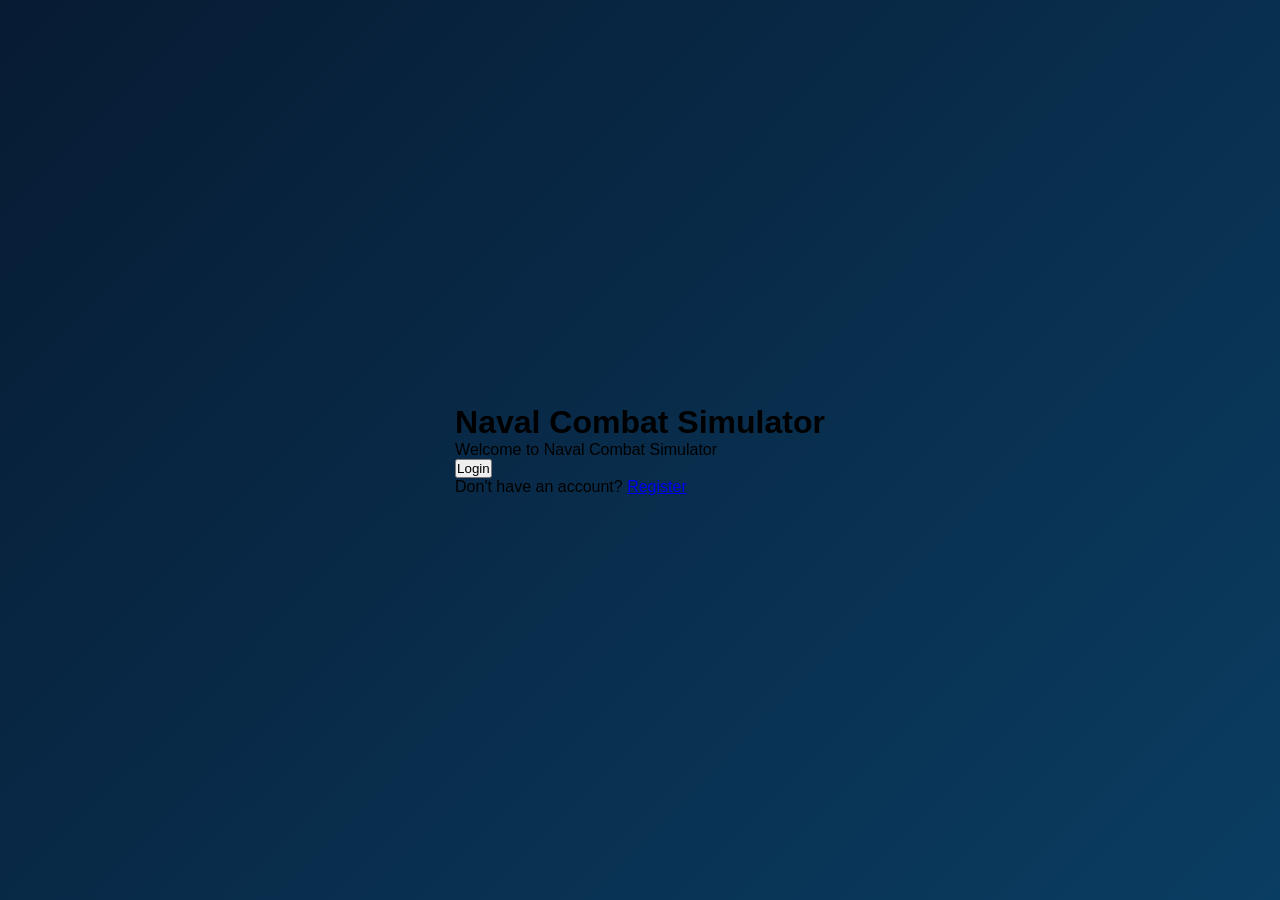
<file: frontend/index.html>
<!doctype html>
<html lang="en">
  <head>
    <meta charset="UTF-8" />
    <meta name="viewport" content="width=device-width, initial-scale=1.0" />

    <title>Naval Combat Simulator</title>

    <link rel="stylesheet" href="css/style.css" />
  </head>

  <body>
    <div class="auth-container">
      <div class="auth-card">
        <h1>Naval Combat Simulator</h1>

        <p class="auth-subtitle">Welcome to Naval Combat Simulator</p>

        <button onclick="window.location.href = 'pages/login.html'">
          Login
        </button>

        <p class="auth-link">
          Don't have an account?
          <a href="pages/register.html">Register</a>
        </p>
      </div>
    </div>
  </body>
</html>
</file>
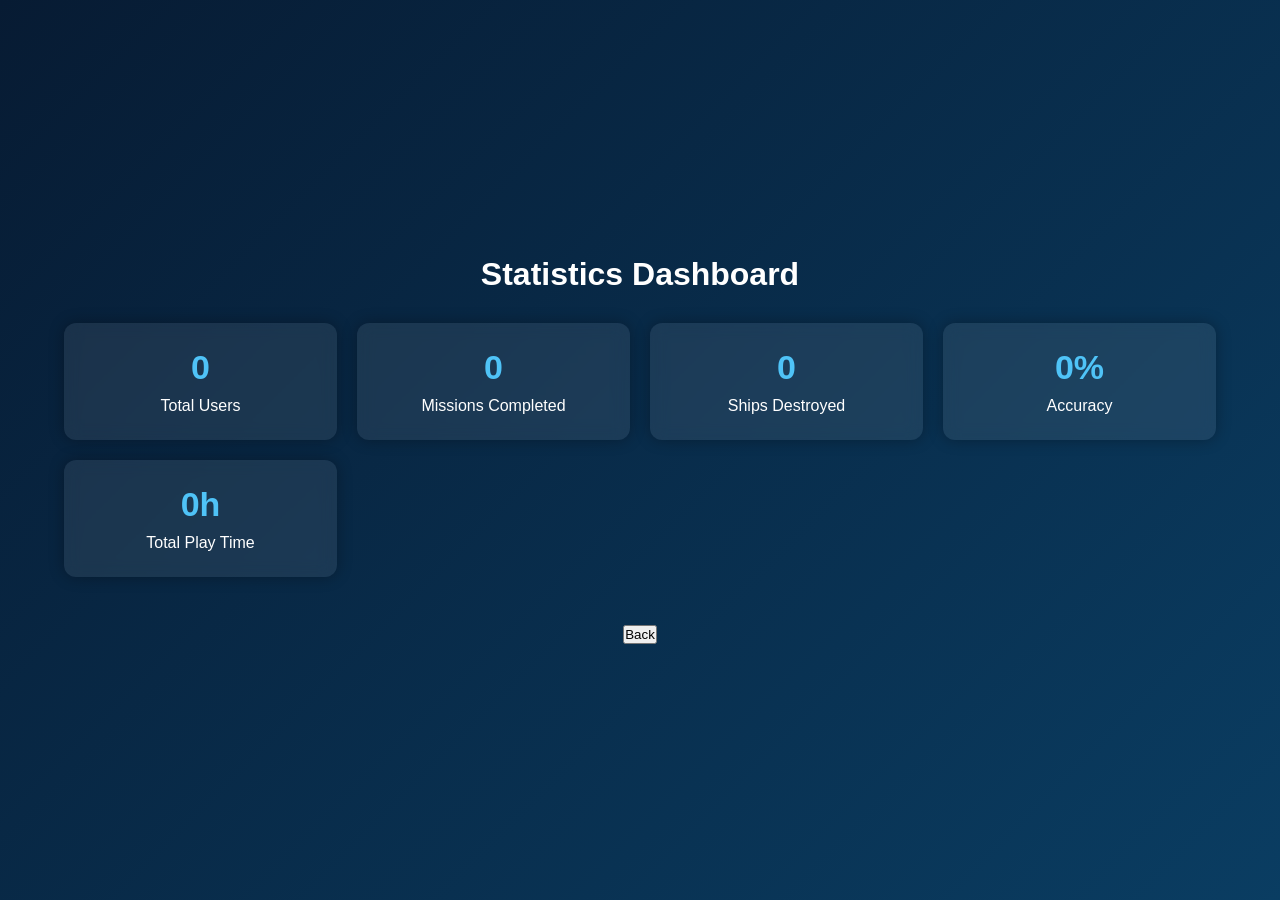
<file: frontend/pages/dashboard.html>
<!doctype html>
<html lang="en">
  <head>
    <meta charset="UTF-8" />

    <meta name="viewport" content="width=device-width, initial-scale=1.0" />

    <title>Dashboard</title>

    <link rel="stylesheet" href="../css/style.css" />
  </head>

  <body>
    <div class="dashboard-container">
      <h1>Statistics Dashboard</h1>

      <div class="dashboard-grid">
        <div class="card">
          <h2 id="users">0</h2>
          <p>Total Users</p>
        </div>

        <div class="card">
          <h2 id="missions">0</h2>
          <p>Missions Completed</p>
        </div>

        <div class="card">
          <h2 id="ships">0</h2>
          <p>Ships Destroyed</p>
        </div>

        <div class="card">
          <h2 id="accuracy">0%</h2>
          <p>Accuracy</p>
        </div>

        <div class="card">
          <h2 id="time">0h</h2>
          <p>Total Play Time</p>
        </div>
      </div>

      <br />

      <button onclick="location.href = 'menu.html'">Back</button>
    </div>

    <script src="../js/dashboard.js"></script>
  </body>
</html>
</file>
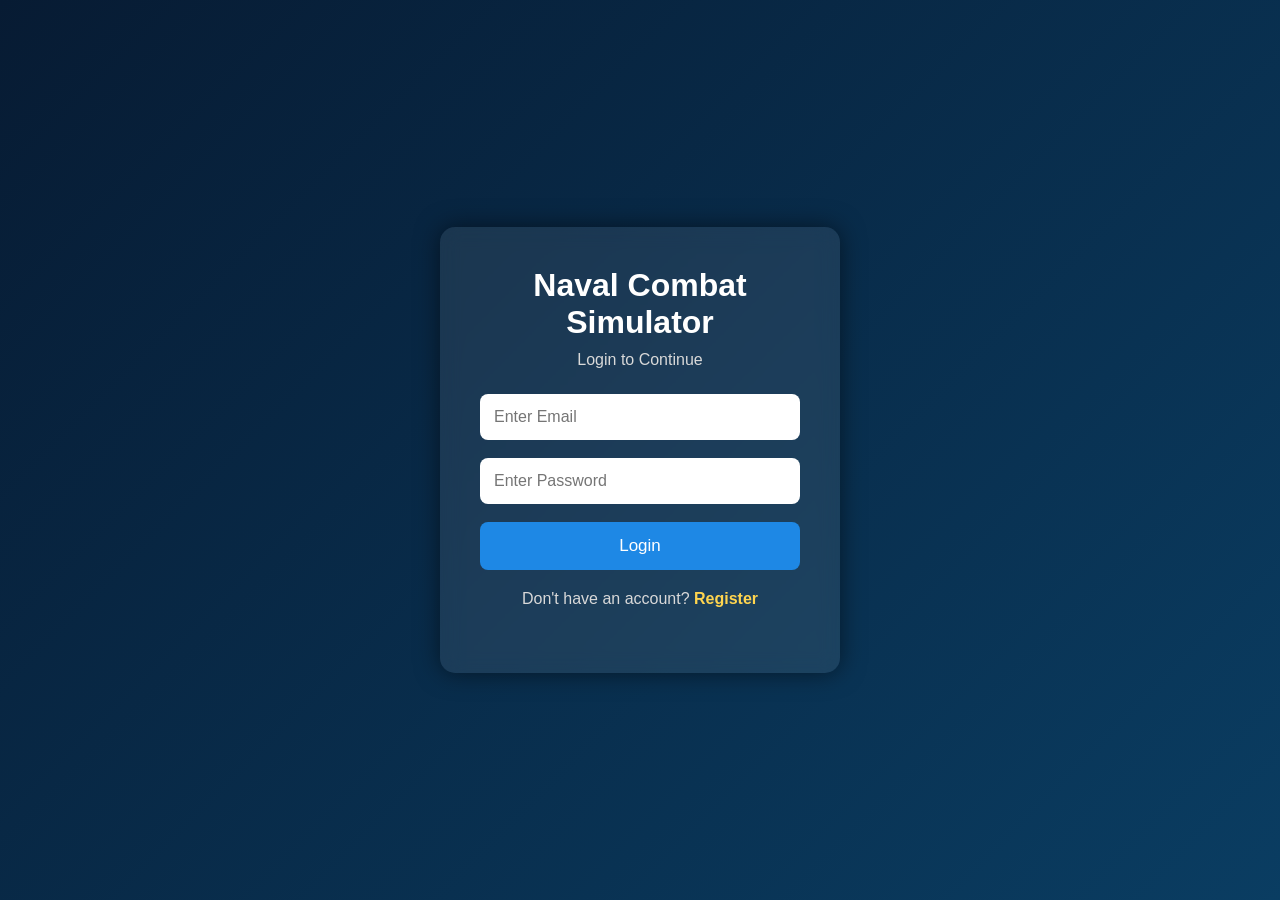
<file: frontend/pages/login.html>
<!doctype html>
<html lang="en">
  <head>
    <meta charset="UTF-8" />

    <meta name="viewport" content="width=device-width, initial-scale=1.0" />

    <title>Login | Naval Combat Simulator</title>

    <link rel="stylesheet" href="../css/style.css" />
  </head>

  <body>
    <div class="login-container">
      <div class="login-box">
        <h1>Naval Combat Simulator</h1>

        <p>Login to Continue</p>

        <form id="loginForm">
          <input type="email" id="email" placeholder="Enter Email" required />

          <input
            type="password"
            id="password"
            placeholder="Enter Password"
            required
          />

          <button type="submit">Login</button>
        </form>

        <p class="register">
          Don't have an account?

          <a href="register.html"> Register </a>
        </p>
      </div>
    </div>

    <script src="../js/login.js"></script>
  </body>
</html>
</file>
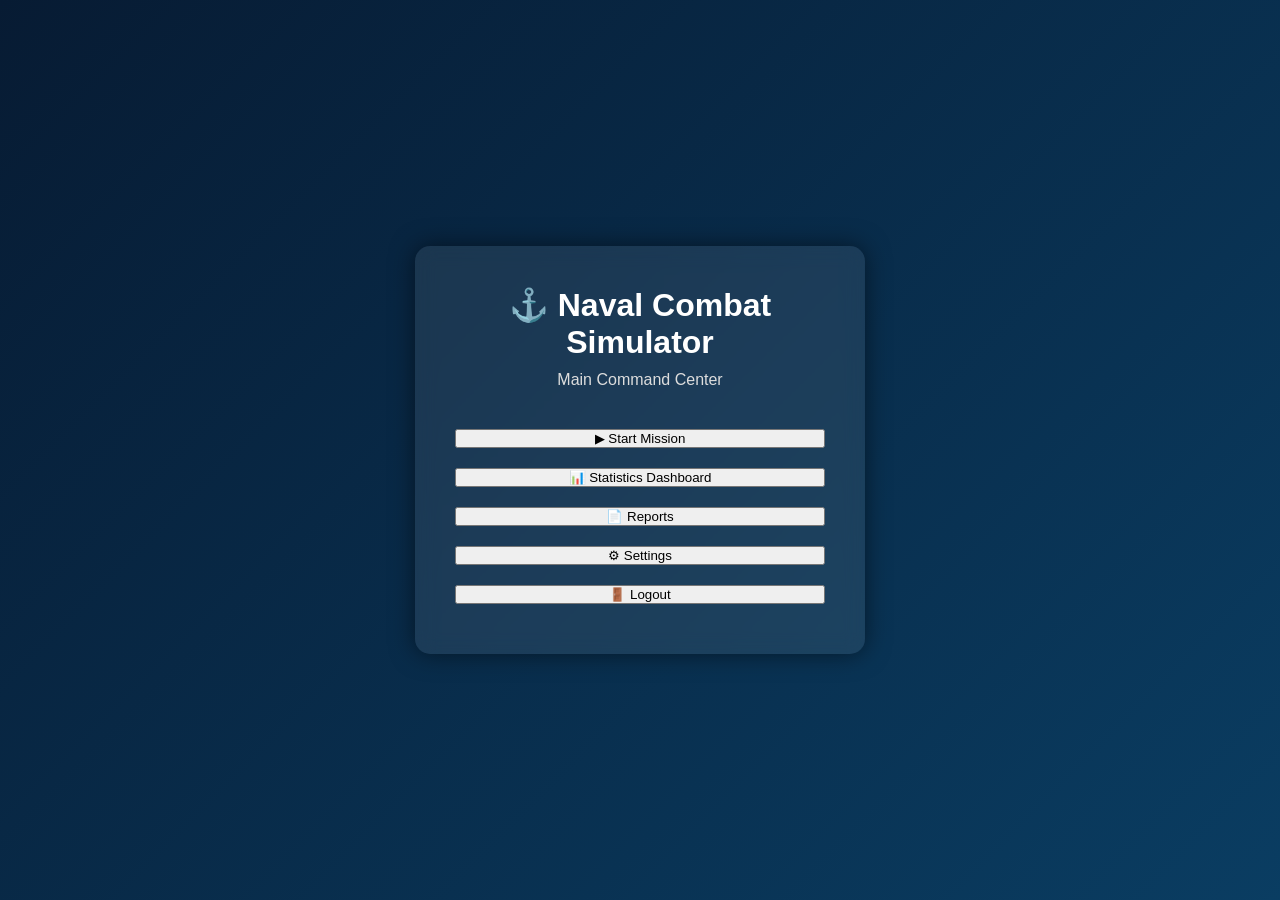
<file: frontend/pages/menu.html>
<!doctype html>
<html lang="en">
  <head>
    <meta charset="UTF-8" />

    <meta name="viewport" content="width=device-width, initial-scale=1.0" />

    <title>Main Menu | Naval Combat Simulator</title>

    <link rel="stylesheet" href="../css/style.css" />
  </head>

  <body>
    <div class="menu-container">
      <div class="menu-box">
        <h1>⚓ Naval Combat Simulator</h1>

        <p>Main Command Center</p>

        <button onclick="location.href = 'game.html'">▶ Start Mission</button>

        <button onclick="location.href = 'dashboard.html'">
          📊 Statistics Dashboard
        </button>

        <button onclick="location.href = 'reports.html'">📄 Reports</button>

        <button onclick="location.href = 'settings.html'">⚙ Settings</button>

        <button onclick="location.href = 'login.html'">🚪 Logout</button>
      </div>
    </div>
  </body>
</html>
</file>
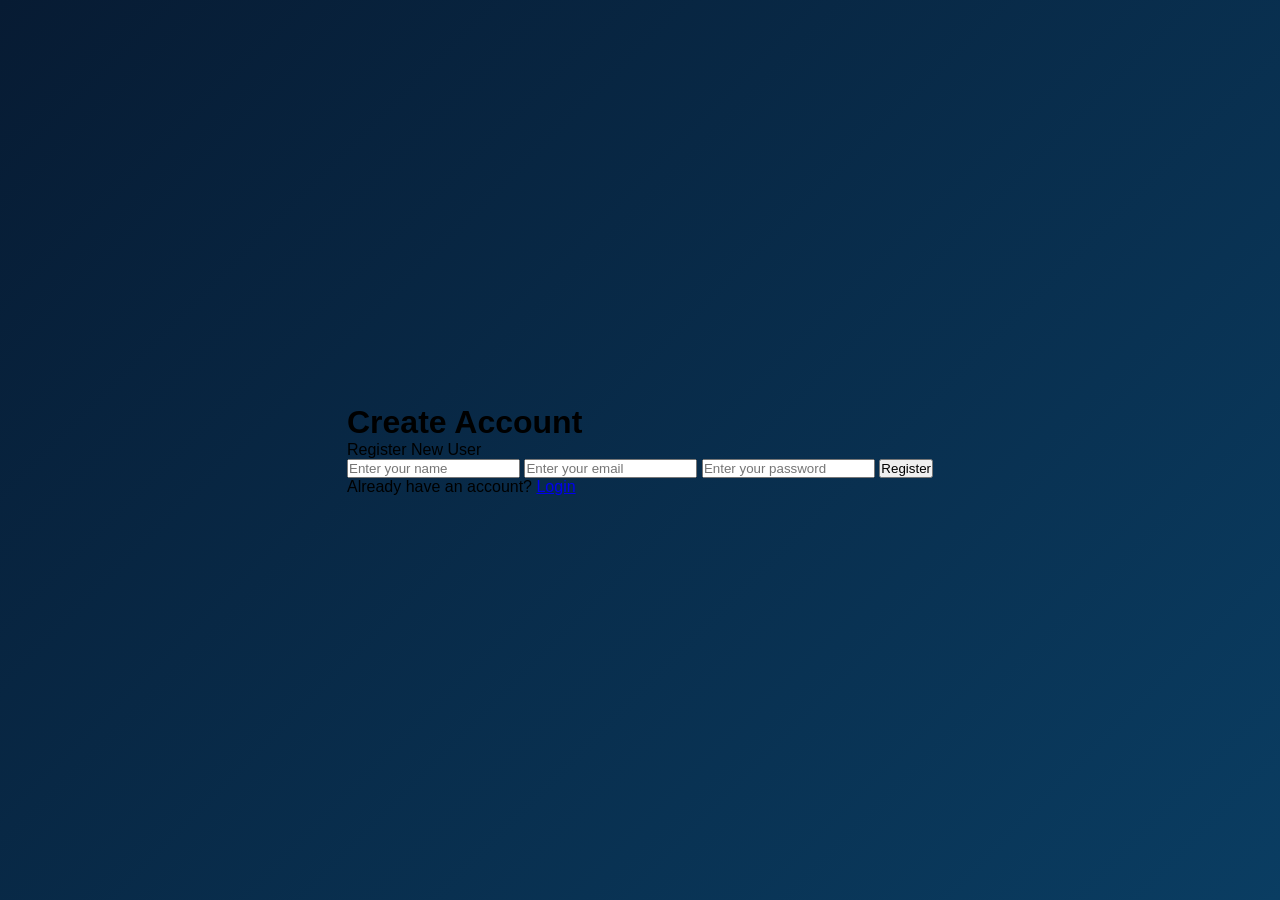
<file: frontend/pages/register.html>
<!doctype html>
<html lang="en">
  <head>
    <meta charset="UTF-8" />
    <meta name="viewport" content="width=device-width, initial-scale=1.0" />

    <title>Register - Naval Combat Simulator</title>

    <link rel="stylesheet" href="../css/style.css" />
  </head>

  <body>
    <div class="auth-container">
      <div class="auth-card">
        <h1>Create Account</h1>

        <p class="auth-subtitle">Register New User</p>

        <form id="registerForm">
          <input
            type="text"
            id="name"
            name="name"
            placeholder="Enter your name"
            required
          />

          <input
            type="email"
            id="email"
            name="email"
            placeholder="Enter your email"
            required
          />

          <input
            type="password"
            id="password"
            name="password"
            placeholder="Enter your password"
            required
          />

          <button type="submit">Register</button>
        </form>

        <p class="auth-link">
          Already have an account?
          <a href="login.html">Login</a>
        </p>
      </div>
    </div>

    <!-- Register JavaScript -->
    <script src="../js/register.js?v=3"></script>
  </body>
</html>
</file>
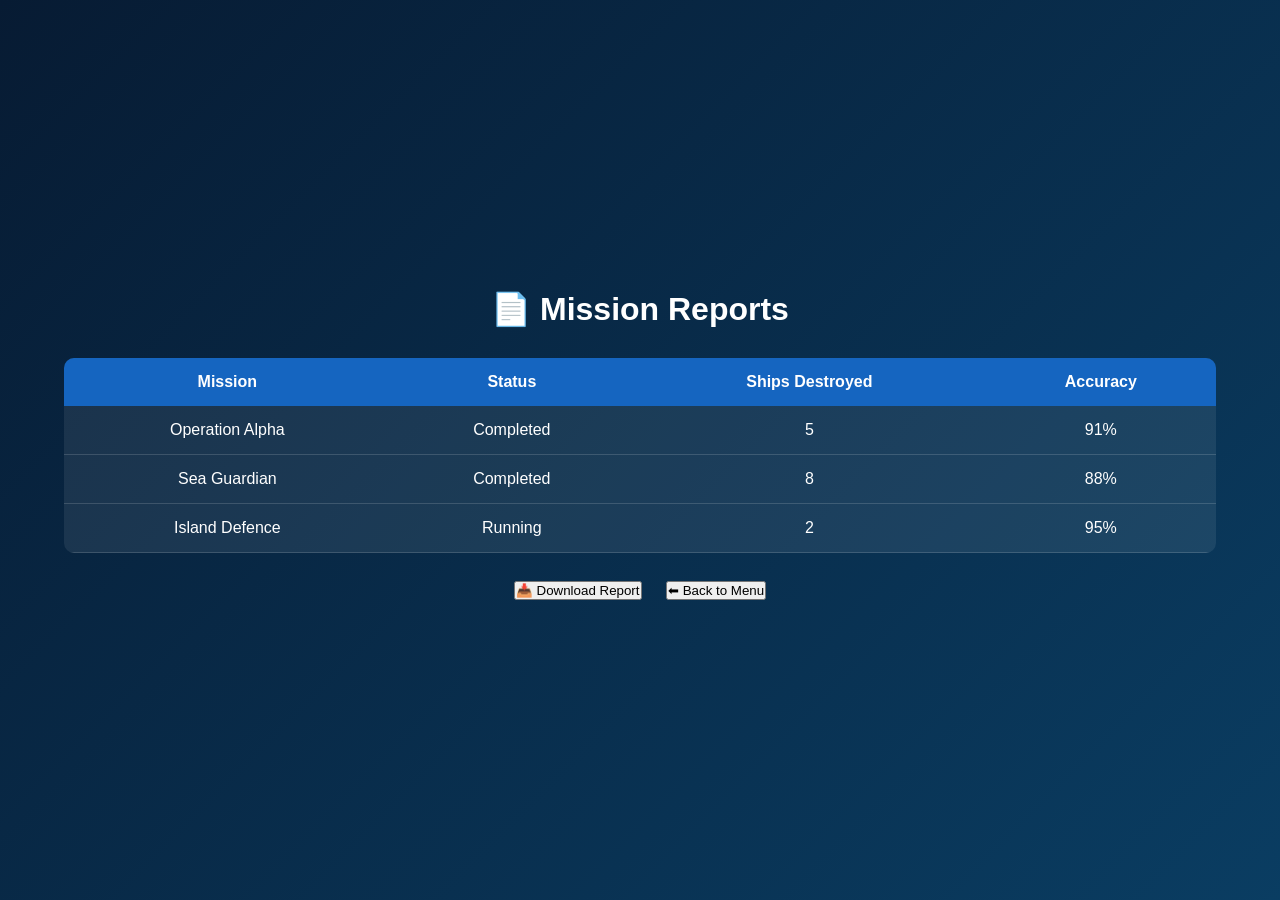
<file: frontend/pages/reports.html>
<!doctype html>
<html lang="en">
  <head>
    <meta charset="UTF-8" />

    <meta name="viewport" content="width=device-width, initial-scale=1.0" />

    <title>Mission Reports</title>

    <link rel="stylesheet" href="../css/style.css" />
  </head>

  <body>
    <div class="reports-container">
      <h1>📄 Mission Reports</h1>

      <table>
        <thead>
          <tr>
            <th>Mission</th>
            <th>Status</th>
            <th>Ships Destroyed</th>
            <th>Accuracy</th>
          </tr>
        </thead>

        <tbody>
          <tr>
            <td>Operation Alpha</td>
            <td>Completed</td>
            <td>5</td>
            <td>91%</td>
          </tr>

          <tr>
            <td>Sea Guardian</td>
            <td>Completed</td>
            <td>8</td>
            <td>88%</td>
          </tr>

          <tr>
            <td>Island Defence</td>
            <td>Running</td>
            <td>2</td>
            <td>95%</td>
          </tr>
        </tbody>
      </table>

      <br />

      <button onclick="window.print()">📥 Download Report</button>

      <button onclick="location.href = 'menu.html'">⬅ Back to Menu</button>
    </div>
  </body>
</html>
</file>
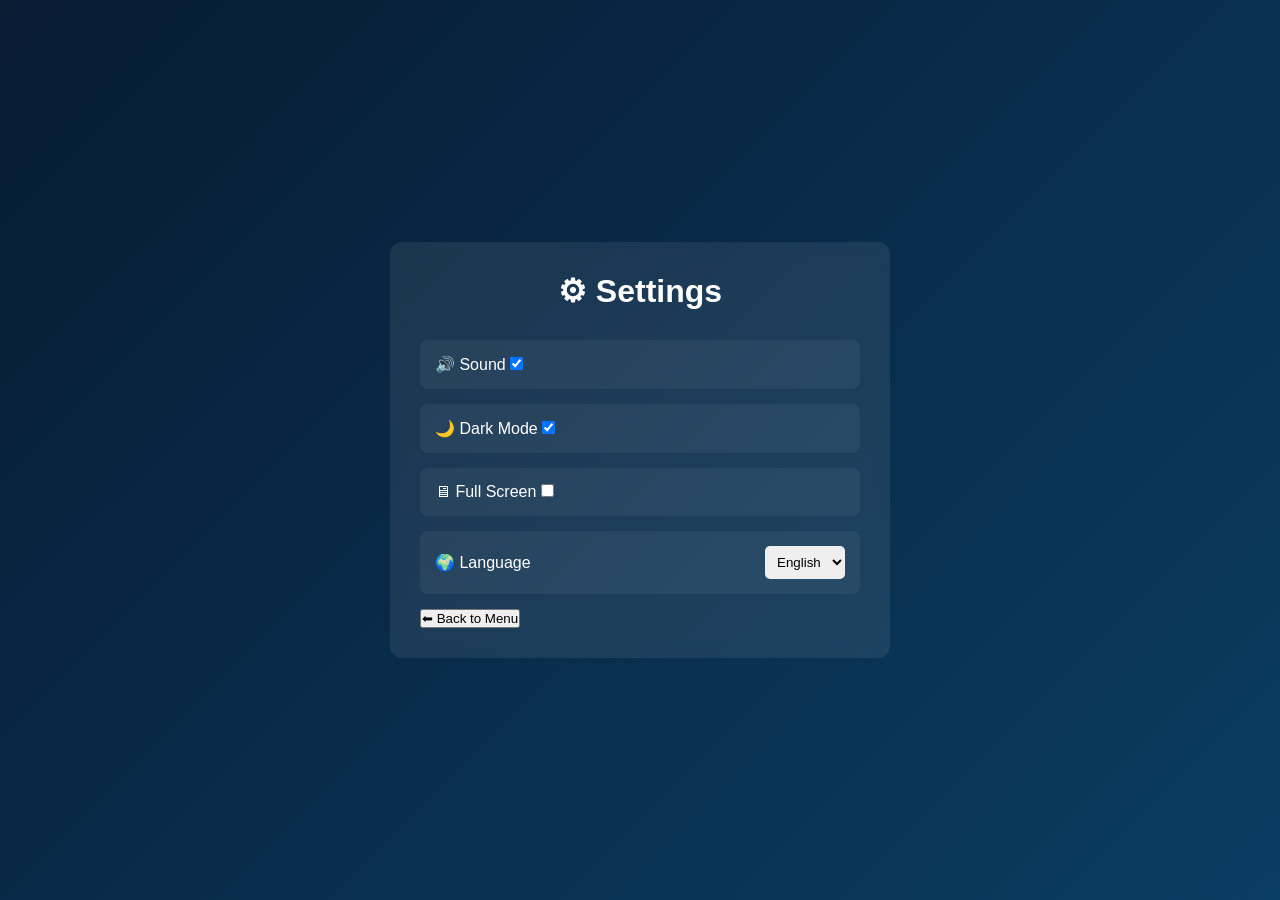
<file: frontend/pages/settings.html>
<!doctype html>
<html lang="en">
  <head>
    <meta charset="UTF-8" />

    <meta name="viewport" content="width=device-width, initial-scale=1.0" />

    <title>Settings</title>

    <link rel="stylesheet" href="../css/style.css" />
  </head>

  <body>
    <div class="settings-container">
      <h1>⚙ Settings</h1>

      <div class="setting-card">
        <label>
          🔊 Sound

          <input type="checkbox" checked />
        </label>
      </div>

      <div class="setting-card">
        <label>
          🌙 Dark Mode

          <input type="checkbox" checked />
        </label>
      </div>

      <div class="setting-card">
        <label>
          🖥 Full Screen

          <input type="checkbox" />
        </label>
      </div>

      <div class="setting-card">
        <label> 🌍 Language </label>

        <select>
          <option>English</option>
          <option>Hindi</option>
        </select>
      </div>

      <button onclick="location.href = 'menu.html'">⬅ Back to Menu</button>
    </div>
  </body>
</html>
</file>
<file: frontend/css/style.css>
/* =========================================
   Naval Combat Simulator
   Login Page
========================================= */

* {
  margin: 0;
  padding: 0;
  box-sizing: border-box;
  font-family: Arial, Helvetica, sans-serif;
}

body {
  background: linear-gradient(135deg, #071b33, #0a3d62);

  height: 100vh;

  display: flex;

  justify-content: center;

  align-items: center;
}

.login-container {
  width: 100%;

  display: flex;

  justify-content: center;

  align-items: center;
}

.login-box {
  width: 400px;

  background: rgba(255, 255, 255, 0.08);

  padding: 40px;

  border-radius: 15px;

  backdrop-filter: blur(10px);

  box-shadow: 0 0 25px rgba(0, 0, 0, 0.5);
}

.login-box h1 {
  color: white;

  text-align: center;

  margin-bottom: 10px;
}

.login-box p {
  color: #d9d9d9;

  text-align: center;

  margin-bottom: 25px;
}

.login-box input {
  width: 100%;

  padding: 14px;

  margin-bottom: 18px;

  border: none;

  border-radius: 8px;

  font-size: 16px;

  outline: none;
}

.login-box button {
  width: 100%;

  padding: 14px;

  background: #1e88e5;

  color: white;

  border: none;

  border-radius: 8px;

  font-size: 17px;

  cursor: pointer;

  transition: 0.3s;
}

.login-box button:hover {
  background: #42a5f5;
}

.register {
  margin-top: 20px;

  color: white;
}

.register a {
  color: #ffd54f;

  text-decoration: none;

  font-weight: bold;
}

.register a:hover {
  text-decoration: underline;
}

/* =========================================
   Main Menu
========================================= */

.menu-container {
  width: 100%;
  height: 100vh;

  display: flex;

  justify-content: center;

  align-items: center;
}

.menu-box {
  width: 450px;

  background: rgba(255, 255, 255, 0.08);

  backdrop-filter: blur(10px);

  border-radius: 15px;

  padding: 40px;

  text-align: center;

  box-shadow: 0 0 25px rgba(0, 0, 0, 0.5);
}

.menu-box h1 {
  color: white;

  margin-bottom: 10px;
}

.menu-box p {
  color: #ddd;

  margin-bottom: 30px;
}

.menu-box button {
  width: 100%;

  margin: 10px 0;
}

/* =========================================
   Dashboard
========================================= */

.dashboard-container {
  width: 90%;

  margin: 40px auto;

  text-align: center;
}

.dashboard-container h1 {
  color: white;

  margin-bottom: 30px;
}

.dashboard-grid {
  display: grid;

  grid-template-columns: repeat(auto-fit, minmax(220px, 1fr));

  gap: 20px;

  margin-bottom: 30px;
}

.card {
  background: rgba(255, 255, 255, 0.08);

  backdrop-filter: blur(8px);

  padding: 25px;

  border-radius: 12px;

  box-shadow: 0 0 15px rgba(0, 0, 0, 0.3);
}

.card h2 {
  color: #4fc3f7;

  font-size: 34px;
}

.card p {
  color: white;

  margin-top: 10px;
}

/* =========================================
   Reports
========================================= */

.reports-container {
  width: 90%;

  margin: 40px auto;

  text-align: center;
}

.reports-container h1 {
  color: white;

  margin-bottom: 30px;
}

table {
  width: 100%;

  border-collapse: collapse;

  background: rgba(255, 255, 255, 0.08);

  color: white;

  border-radius: 10px;

  overflow: hidden;
}

th {
  background: #1565c0;

  padding: 15px;
}

td {
  padding: 15px;

  border-bottom: 1px solid rgba(255, 255, 255, 0.15);
}

tr:hover {
  background: rgba(255, 255, 255, 0.05);
}

.reports-container button {
  margin: 10px;
}

/* =========================================
   Settings
========================================= */

.settings-container {
  width: 500px;

  margin: 40px auto;

  background: rgba(255, 255, 255, 0.08);

  padding: 30px;

  border-radius: 12px;

  backdrop-filter: blur(8px);
}

.settings-container h1 {
  color: white;

  text-align: center;

  margin-bottom: 30px;
}

.setting-card {
  background: rgba(255, 255, 255, 0.05);

  padding: 15px;

  margin-bottom: 15px;

  border-radius: 8px;

  color: white;

  display: flex;

  justify-content: space-between;

  align-items: center;
}

.setting-card select {
  padding: 8px;

  border-radius: 5px;

  border: none;
}
</file>
